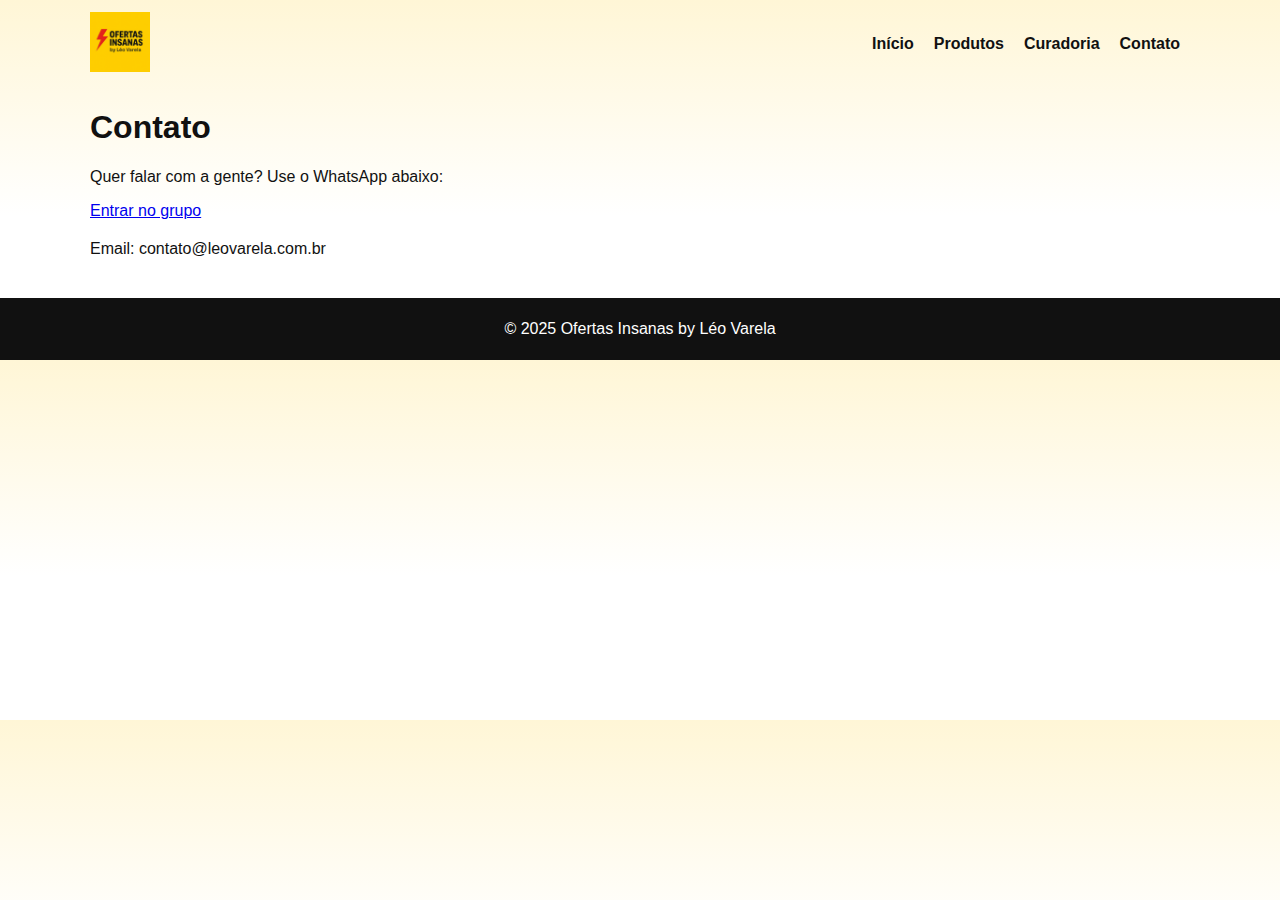
<file: contato.html>
<!doctype html><html lang="pt-BR"><head><meta charset="utf-8"><title>Contato</title><meta name="viewport" content="width=device-width,initial-scale=1"><link rel="stylesheet" href="styles.css"></head><body class="yellow-bg">
<header class="topbar"><div class="container"><div class="logo-wrap"><a href="/"><img src="/assets/logo.jpg" alt="logo"></a></div><nav class="mainnav"><a href="/">Início</a><a href="/produtos.html">Produtos</a><a href="/curadoria.html">Curadoria</a><a href="/contato.html">Contato</a></nav></div></header>
<div class="container"><h1>Contato</h1><p>Quer falar com a gente? Use o WhatsApp abaixo:</p><a class="btn" href="https://chat.whatsapp.com/FijG9c1KKzvEgk93LDXIOx" target="_blank">Entrar no grupo</a><p style="margin-top:20px">Email: contato@leovarela.com.br</p></div>
<footer class="footer"><div class="container">© 2025 Ofertas Insanas by Léo Varela</div></footer>
</body></html>
</file>
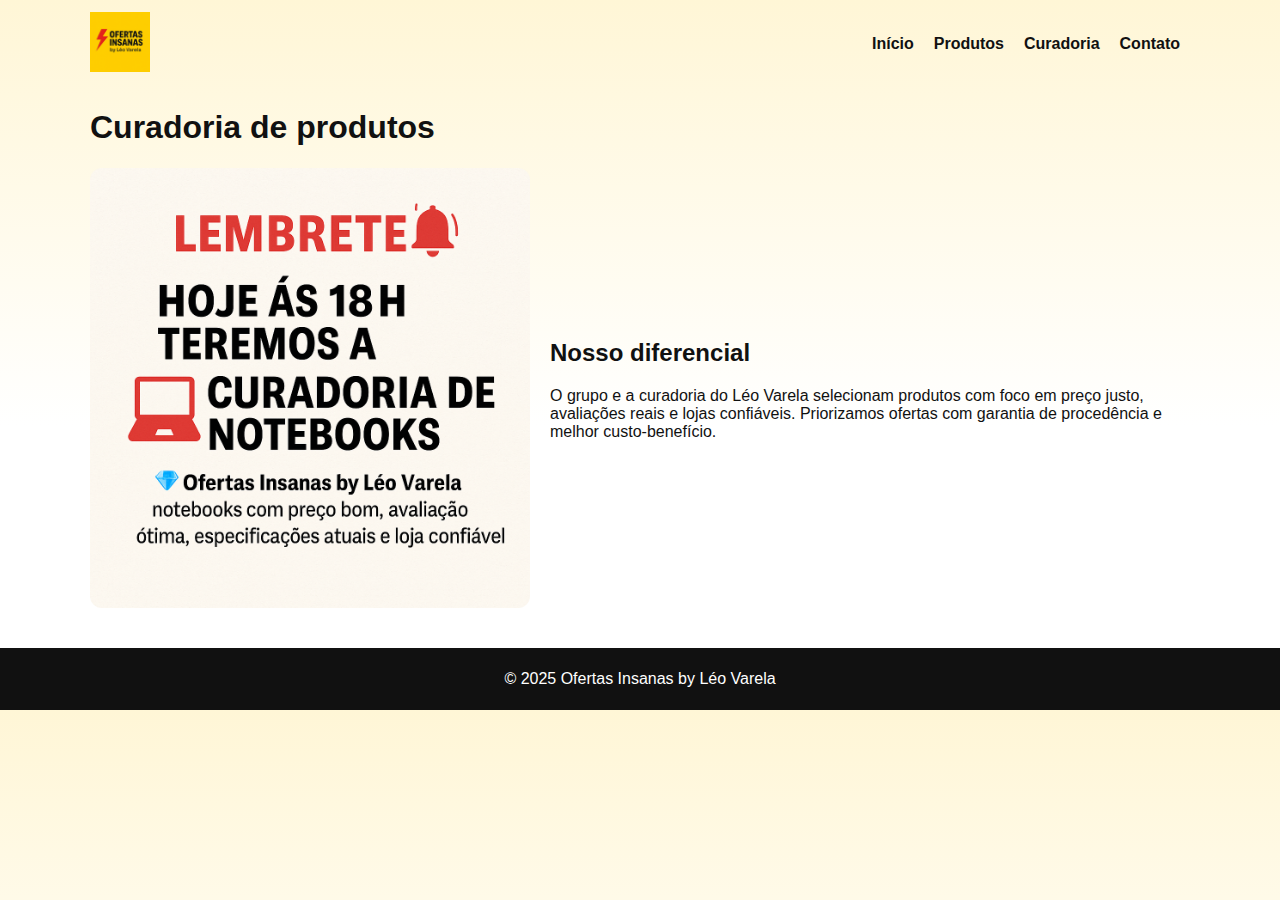
<file: curadoria.html>
<!doctype html><html lang="pt-BR"><head><meta charset="utf-8"><title>Curadoria</title><meta name="viewport" content="width=device-width,initial-scale=1"><link rel="stylesheet" href="styles.css"></head><body class="yellow-bg">
<header class="topbar"><div class="container"><div class="logo-wrap"><a href="/"><img src="/assets/logo.jpg" alt="logo"></a></div><nav class="mainnav"><a href="/">Início</a><a href="/produtos.html">Produtos</a><a href="/curadoria.html">Curadoria</a><a href="/contato.html">Contato</a></nav></div></header>
<div class="container"><h1>Curadoria de produtos</h1><div class="cur-wrap"><img src="/assets/curadoria.png" alt="curadoria"><div class="cur-text"><h2>Nosso diferencial</h2><p>O grupo e a curadoria do Léo Varela selecionam produtos com foco em preço justo, avaliações reais e lojas confiáveis. Priorizamos ofertas com garantia de procedência e melhor custo-benefício.</p></div></div></div>
<footer class="footer"><div class="container">© 2025 Ofertas Insanas by Léo Varela</div></footer>
</body></html>
</file>
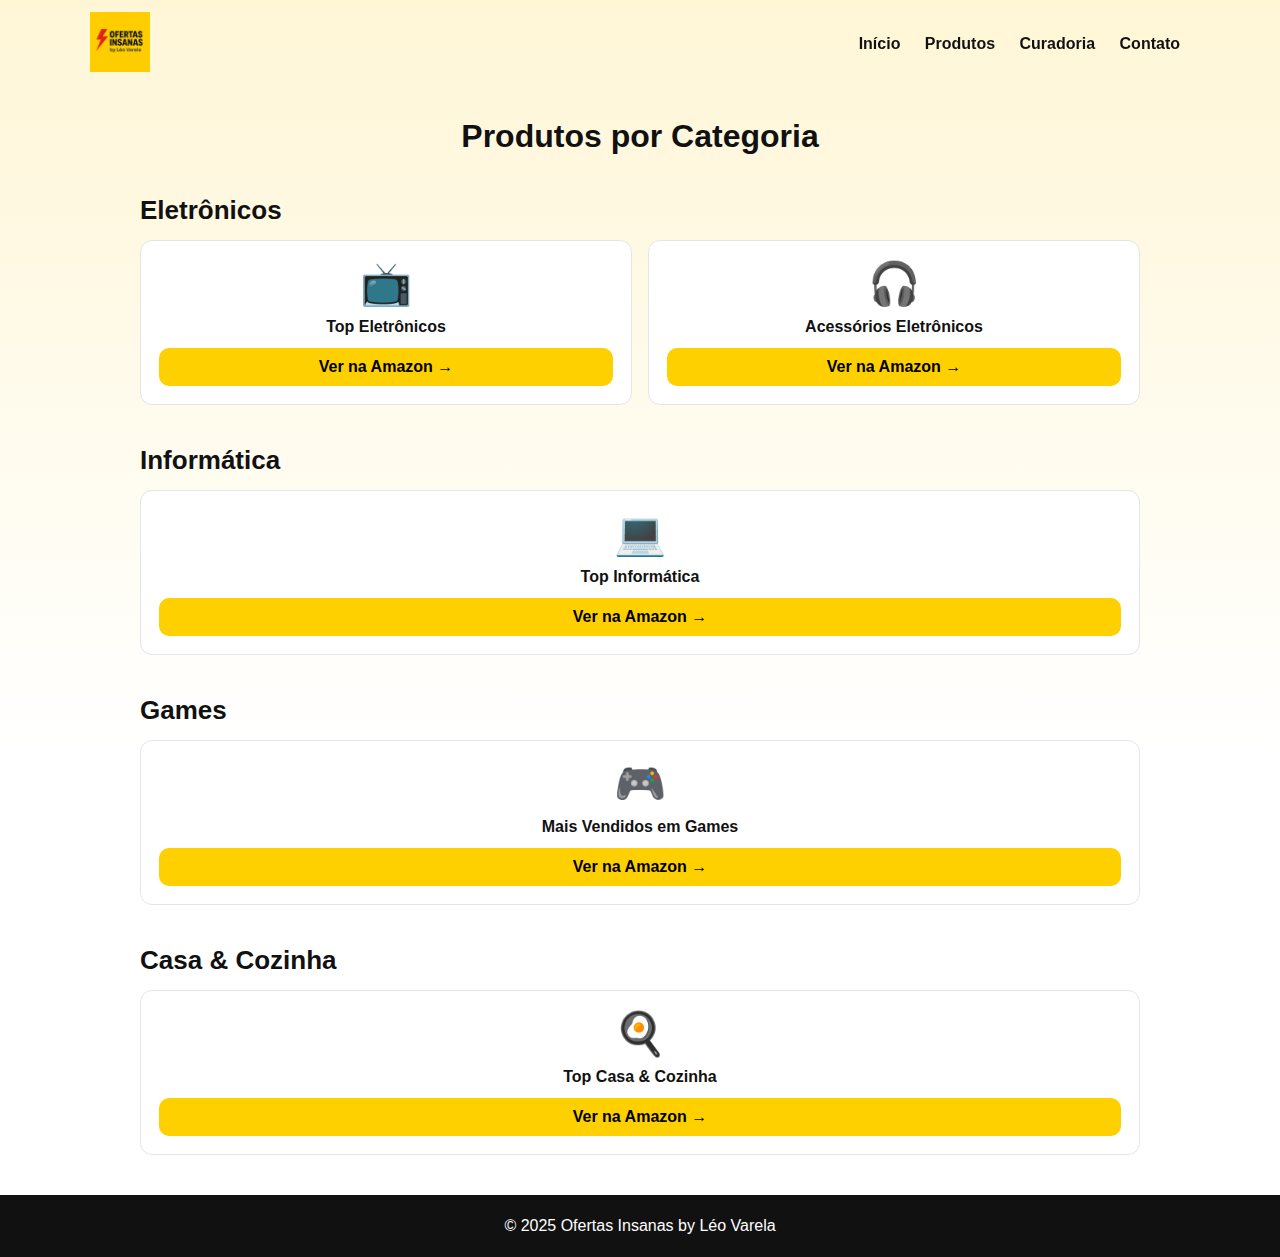
<file: produtos.html>
<!doctype html>
<html lang="pt-BR">
<head>
<meta charset="utf-8">
<title>Produtos</title>
<meta name="viewport" content="width=device-width,initial-scale=1">
<link rel="stylesheet" href="styles.css">
</head>
<body class="yellow-bg">

<header class="topbar">
  <div class="container">
    <div class="logo-wrap"><a href="/"><img src="/assets/logo.jpg"></a></div>
    <nav class="mainnav">
      <a href="/">Início</a>
      <a href="/produtos.html">Produtos</a>
      <a href="/curadoria.html">Curadoria</a>
      <a href="/contato.html">Contato</a>
    </nav>
  </div>
</header>

<main class="container">
  <h1 class="page-title">Produtos por Categoria</h1>

  <div class="categoria">
    <h2>Eletrônicos</h2>
    <div class="prod-grid">
      <div class="card">
        <div class="icon">📺</div>
        <h3>Top Eletrônicos</h3>
        <a href="https://www.amazon.com.br/gp/bestsellers/electronics" target="_blank">Ver na Amazon →</a>
      </div>
      <div class="card">
        <div class="icon">🎧</div>
        <h3>Acessórios Eletrônicos</h3>
        <a href="https://www.amazon.com.br/gp/bestsellers/electronics/16209062011" target="_blank">Ver na Amazon →</a>
      </div>
    </div>
  </div>

  <div class="categoria">
    <h2>Informática</h2>
    <div class="prod-grid">
      <div class="card">
        <div class="icon">💻</div>
        <h3>Top Informática</h3>
        <a href="https://www.amazon.com.br/gp/bestsellers/computers" target="_blank">Ver na Amazon →</a>
      </div>
    </div>
  </div>

  <div class="categoria">
    <h2>Games</h2>
    <div class="prod-grid">
      <div class="card">
        <div class="icon">🎮</div>
        <h3>Mais Vendidos em Games</h3>
        <a href="https://www.amazon.com.br/gp/bestsellers/videogames" target="_blank">Ver na Amazon →</a>
      </div>
    </div>
  </div>

  <div class="categoria">
    <h2>Casa & Cozinha</h2>
    <div class="prod-grid">
      <div class="card">
        <div class="icon">🍳</div>
        <h3>Top Casa & Cozinha</h3>
        <a href="https://www.amazon.com.br/gp/bestsellers/kitchen" target="_blank">Ver na Amazon →</a>
      </div>
    </div>
  </div>

</main>

<footer class="footer">
  <div class="container">© 2025 Ofertas Insanas by Léo Varela</div>
</footer>

</body>
</html>
</file>
<file: styles.css>
:root{--yellow:#fff6d6;--accent:#ffd000;--text:#111;}
body.yellow-bg{background:linear-gradient(180deg,#fff6d6 0%, #fff 60%); color:var(--text); font-family:Inter, Arial, sans-serif; margin:0;}
.container{max-width:1100px; margin:0 auto; padding:0 18px;}
.topbar{background:transparent; position:sticky; top:0; z-index:1000; padding:12px 0;}
.topbar .container{display:flex; align-items:center; justify-content:space-between;}
.logo-wrap img{height:60px;}
.mainnav a{margin:0 10px; color:#111; text-decoration:none; font-weight:700;}
.mainnav .group-cta{background:var(--accent); padding:8px 12px; border-radius:8px; color:#000;}
.group-button{position:fixed; top: 90px; right: 40px; z-index:2000; text-align:center;}
.group-button img{width:120px; height:auto; border-radius:50%; box-shadow:0 10px 30px rgba(0,0,0,0.25);}
.group-button .group-label{font-weight:700; margin-top:6px; color:#111; text-transform:lowercase; font-size:13px;}
.main-hero{padding:60px 0 40px; text-align:center;}
.hero-logo{width:160px; border-radius:12px;}
.hero-title{font-size:38px; margin:16px 0 6px; font-weight:900;}
.hero-sub{font-size:18px; margin-bottom:18px; color:#222;}
.hero-cta{display:inline-block; padding:12px 20px; background:var(--accent); color:#000; font-weight:800; border-radius:10px; text-decoration:none;}
.destaque{margin:40px 0;}
.destaque-card{background:#fff; padding:18px; border-radius:12px; border:1px solid #eee;}
.how{margin:40px 0; background:transparent; padding:18px; border-radius:8px;}
.footer{background:#111; color:#fff; padding:22px 0; margin-top:40px; text-align:center;}
/* cards */
.page-title{text-align:center;margin:30px 0;font-size:32px;font-weight:900;}
.categoria{margin:40px auto;max-width:1000px;}
.categoria h2{font-size:26px;margin-bottom:14px;}
.prod-grid{display:grid;grid-template-columns:repeat(auto-fit,minmax(220px,1fr));gap:16px;}
.card{background:#fff;padding:18px;border-radius:12px;border:1px solid #e5e5e5;transition:transform .18s ease;}
.card:hover{transform:scale(1.02);}
.card h3{margin:0 0 12px 0;font-size:16px;font-weight:700;}
.card a{display:block;padding:10px 14px;background:var(--accent);border-radius:10px;text-align:center;font-weight:800;color:#000;text-decoration:none;}
.cur-wrap{display:flex;gap:20px;align-items:center;margin-top:20px;}
.cur-wrap img{max-width:40%;border-radius:12px;}
@media(max-width:768px){.cur-wrap{flex-direction:column}.cur-wrap img{max-width:70%}}


.icon {
  font-size: 42px;
  text-align: center;
  margin-bottom: 10px;
}

.card h3 { text-align:center; }
.card a { margin-top:10px; }
</file>
